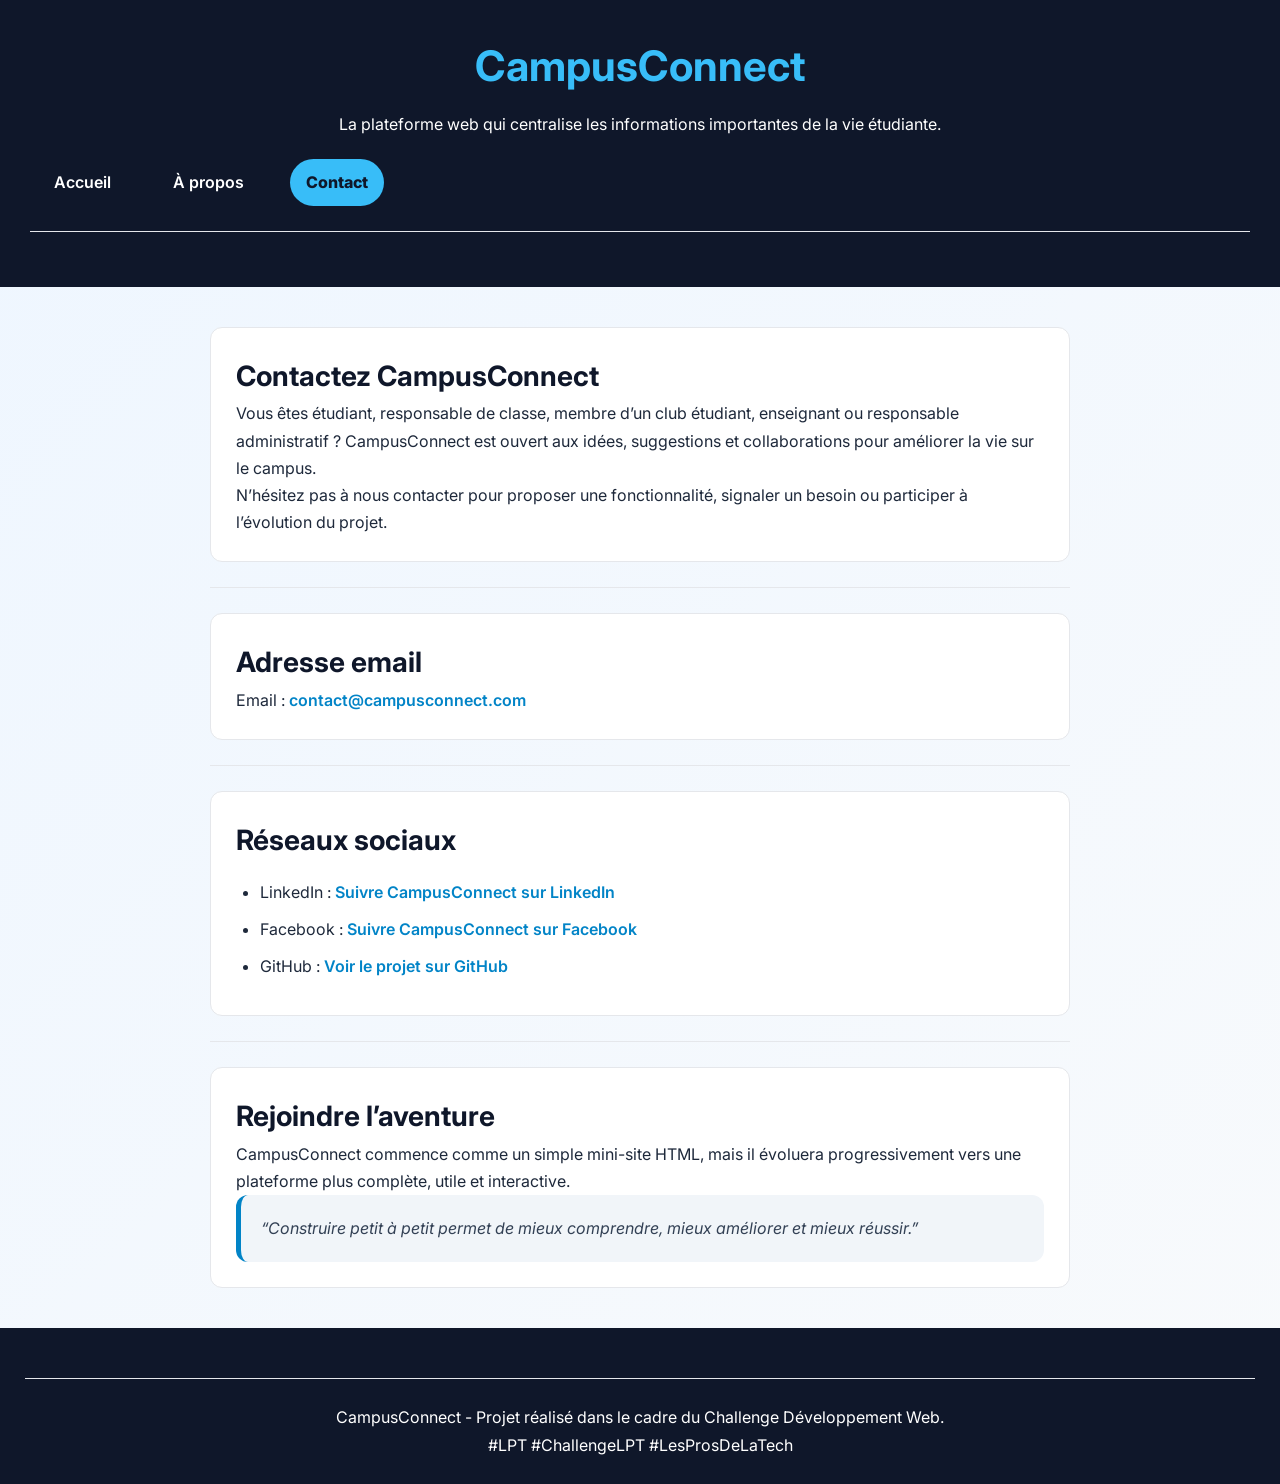
<file: contact.html>
<!doctype html>
<html lang="fr">
  <head>
    <!-- Encodage pour afficher correctement les accents -->
    <meta charset="UTF-8" />

    <!-- Adaptation de la page aux écrans mobiles -->
    <meta name="viewport" content="width=device-width, initial-scale=1.0" />

    <!-- Titre visible dans l'onglet du navigateur -->
    <title>CampusConnect - Contact</title>
    <!-- Google Fonts -->
    <link rel="preconnect" href="https://fonts.googleapis.com" />
    <link rel="preconnect" href="https://fonts.gstatic.com" crossorigin />

    <link
      href="https://fonts.googleapis.com/css2?family=Inter:wght@400;500;600;700;800&display=swap"
      rel="stylesheet"
    />

    <!-- Fichier CSS global -->
    <link rel="stylesheet" href="style.css" />
  </head>

  <body>
    <!-- En-tête identique sur les 3 pages -->
    <header>
      <h1>CampusConnect</h1>

      <p>
        La plateforme web qui centralise les informations importantes de la vie
        étudiante.
      </p>

      <!-- Navigation principale du mini-site -->
      <nav class="main-nav">
        <a href="index.html">Accueil</a>
        <a href="about.html">À propos</a>
        <a href="contact.html" class="active">Contact</a>
      </nav>

      <hr />
    </header>

    <!-- Contenu principal de la page contact -->
    <main>
      <!-- Message d'invitation -->
      <section>
        <h2>Contactez CampusConnect</h2>

        <p>
          Vous êtes étudiant, responsable de classe, membre d’un club étudiant,
          enseignant ou responsable administratif ? CampusConnect est ouvert aux
          idées, suggestions et collaborations pour améliorer la vie sur le
          campus.
        </p>

        <p>
          N’hésitez pas à nous contacter pour proposer une fonctionnalité,
          signaler un besoin ou participer à l’évolution du projet.
        </p>
      </section>

      <hr />

      <!-- Coordonnées -->
      <section>
        <h2>Adresse email</h2>

        <p>
          Email :
          <a href="mailto:contact@campusconnect.com">
            contact@campusconnect.com
          </a>
        </p>
      </section>

      <hr />

      <!-- Réseaux sociaux -->
      <section>
        <h2>Réseaux sociaux</h2>

        <ul>
          <li>
            LinkedIn :
            <a
              href="https://www.linkedin.com"
              target="_blank"
              rel="noopener noreferrer"
            >
              Suivre CampusConnect sur LinkedIn
            </a>
          </li>

          <li>
            Facebook :
            <a
              href="https://www.facebook.com"
              target="_blank"
              rel="noopener noreferrer"
            >
              Suivre CampusConnect sur Facebook
            </a>
          </li>

          <li>
            GitHub :
            <a
              href="https://github.com"
              target="_blank"
              rel="noopener noreferrer"
            >
              Voir le projet sur GitHub
            </a>
          </li>
        </ul>
      </section>

      <hr />

      <!-- Invitation finale -->
      <section>
        <h2>Rejoindre l’aventure</h2>

        <p>
          CampusConnect commence comme un simple mini-site HTML, mais il
          évoluera progressivement vers une plateforme plus complète, utile et
          interactive.
        </p>

        <blockquote>
          “Construire petit à petit permet de mieux comprendre, mieux améliorer
          et mieux réussir.”
        </blockquote>
      </section>
    </main>

    <!-- Pied de page identique sur les 3 pages -->
    <footer>
      <hr />

      <p>
        CampusConnect - Projet réalisé dans le cadre du Challenge Développement
        Web.
      </p>

      <p>#LPT #ChallengeLPT #LesProsDeLaTech</p>
    </footer>
  </body>
</html>
</file>
<file: style.css>
/* 
    Style général de la page.
*/
body {
    font-family: "Poppins", Arial, sans-serif;
    background: linear-gradient(135deg, #eef6ff, #ffffff);
    color: #1f2937;
    margin: 0;
    padding: 0;
    line-height: 1.6;
}

/* 
    En-tête principal.
*/
header {
    background-color: #0f172a;
    color: white;
    padding: 30px;
    text-align: center;
}

/* 
    Titre principal h1.
*/
h1 {
    color: #38bdf8;
    font-size: 42px;
    margin-bottom: 10px;
}

/* 
    Sous-titres de section.
*/
h2 {
    color: #0f172a;
    font-size: 28px;
}

/* 
    Navigation principale.
*/
nav {
    margin-top: 20px;
}

/* 
    Style général des liens.
*/
a {
    color: #0284c7;
    text-decoration: none;
    font-weight: 600;
}

/* 
    Effet simple quand la souris passe sur un lien.
*/
a:hover {
    color: #0369a1;
    text-decoration: underline;
}

/* 
    Liens dans le header.
*/
header a {
    color: #ffffff;
    margin: 0 8px;
}

/* 
    Zone principale du contenu.
*/
main {
    max-width: 900px;
    margin: 40px auto;
    padding: 0 20px;
}

/* 
    Sections de contenu.
*/
section {
    background-color: #ffffff;
    padding: 25px;
    margin-bottom: 25px;
    border-radius: 12px;
    border: 1px solid #e5e7eb;
}

/* 
    Image principale.
*/
img {
    max-width: 100%;
    height: auto;
    border-radius: 12px;
}

/* 
    Listes de fonctionnalités.
*/
ul {
    padding-left: 25px;
}

/* 
    Éléments de liste.
*/
li {
    margin-bottom: 8px;
}

/* 
    Elle met en valeur un élément important.
*/
.highlight {
    background-color: #15263e;
    padding: 18px;
    border-left: 5px solid #0284c7;
    border-radius: 8px;
    font-weight: 600;
}

/* 
    Pied de page.
*/
footer {
    background-color: #0f172a;
    color: white;
    text-align: center;
    padding: 25px;
    margin-top: 40px;
}

/* 
    Ligne de séparation.
*/
hr {
    border: none;
    border-top: 1px solid #e5e7eb;
    margin: 25px 0;
}

/*
CSS appliqué au block Box Model
*/

.box {
    background-color: #e0f2fe;
    color: #0f172a;

    /* 
    bordure visible autour de la boîte.
    */
    border: 3px solid #0284c7;

    /* 
        espace intérieur entre le texte et la bordure.
    */
    padding: 25px;

    /* 
    espace extérieur autour de la boîte.
    */
    margin: 30px 0;

    /* 
    arrondir les coins de la boîte.
    */
    border-radius: 16px;

    /* 
    rendre l'effet hover plus fluide.
    */
    transition: 0.3s ease;
}

/* 
    Titre à l'intérieur de la boîte.
*/
.box h3 {
    margin-top: 0;
    color: #0369a1;
}

/* 
 effet au survol de la boîte.
*/
.box:hover {
    background-color: #bae6fd;
    box-shadow: 0 10px 25px rgba(2, 132, 199, 0.25);
}


/* Section des services */
.services-section {
    margin: 40px 0;
}

/* Conteneur Flexbox */
.cards-container {
    display: flex;
    justify-content: center;
    align-items: stretch;
    gap: 20px;
}

/* Style commun des cartes */
.card {
    flex: 1;
    padding: 20px;
    border-radius: 12px;
    border: 2px solid #ddd;
    background-color: white;
}

/* Carte 1 */
.card-annonces {
    border-color: #0284c7;
    background-color: #e0f2fe;
}

/* Carte 2 */
.card-ressources {
    border-color: #16a34a;
    background-color: #dcfce7;
}

/* Carte 3 */
.card-opportunites {
    border-color: #7c3aed;
    background-color: #ede9fe;
}

/* Bonus responsive */
@media (max-width: 768px) {
    .cards-container {
        flex-direction: column;
    }
}

/* Section de la carte profil */
.profile-section {
    margin: 50px 0;
    text-align: center;
}

/* Carte de présentation */
.profile-card {
    max-width: 380px;
    margin: 30px auto;
    padding: 30px;
    background-color: #ffffff;
    border-radius: 20px;
    box-shadow: 0 12px 30px rgba(15, 23, 42, 0.15);
    text-align: center;
}

/* Image ronde */
.profile-image {
    width: 130px;
    height: 130px;
    border-radius: 50%;
    object-fit: cover;
    border: 4px solid #0284c7;
    margin-bottom: 20px;
}

/* Nom ou titre du projet */
.profile-card h3 {
    font-size: 28px;
    font-weight: 700;
    letter-spacing: 0.5px;
    color: #0f172a;
    margin-bottom: 8px;
}

/* Sous-titre */
.profile-subtitle {
    font-size: 15px;
    font-weight: 600;
    letter-spacing: 1px;
    color: #0284c7;
    text-transform: uppercase;
    margin-bottom: 16px;
}

/* Description courte */
.profile-description {
    font-size: 16px;
    line-height: 1.6;
    color: #334155;
    margin-bottom: 24px;
}

/* Bouton stylisé */
.profile-button {
    display: inline-block;
    padding: 12px 22px;
    background-color: #0284c7;
    color: #ffffff;
    text-decoration: none;
    border-radius: 999px;
    font-weight: 600;
    transition: 0.3s ease;
}

/* effet hover */
.profile-button:hover {
    background-color: #042334;
    transform: translateY(-3px);
}

/* Responsive mobile */
@media (max-width: 768px) {
    .profile-card {
        max-width: 100%;
        padding: 24px;
    }

    .profile-image {
        width: 110px;
        height: 110px;
    }

    .profile-card h3 {
        font-size: 24px;
    }
}

/* ============================= */
/* IDENTITÉ VISUELLE GLOBALE */
/* ============================= */

* {
    margin: 0;
    padding: 0;
    box-sizing: border-box;
}

body {
    font-family: "Inter", Arial, sans-serif;
    background: linear-gradient(135deg, #eef6ff, #f8fafc);
    color: #1e293b;
    line-height: 1.7;
}

/* ============================= */
/* HEADER */
/* ============================= */

.site-header {
    background: linear-gradient(135deg, #0f172a, #1e3a8a);
    color: #ffffff;
    padding: 32px 24px;
}

.header-content {
    max-width: 1100px;
    margin: 0 auto;
    display: flex;
    justify-content: space-between;
    align-items: center;
    gap: 30px;
}

.site-header h1 {
    font-size: 38px;
    font-weight: 800;
    letter-spacing: -1px;
    margin-bottom: 6px;
}

.site-header p {
    color: #dbeafe;
    font-size: 16px;
}

/* ============================= */
/* NAVIGATION */
/* ============================= */

.main-nav {
    display: flex;
    gap: 14px;
    flex-wrap: wrap;
}

/* Style général des liens du menu */
.main-nav a {
    color: #ffffff;
    text-decoration: none;
    font-weight: 600;
    padding: 10px 16px;
    border-radius: 999px;
    transition: all 0.3s ease;
}

/* Effet au survol */
.main-nav a:hover {
    background-color: #38bdf8;
    color: #0f172a;
    transform: translateY(-2px);
}

/* menu actif */
.main-nav a.active {
    background-color: #38bdf8;
    color: #0f172a;
    font-weight: 800;
}

/* ============================= */
/* CONTENU PRINCIPAL */
/* ============================= */

.page-content {
    max-width: 1100px;
    margin: 48px auto;
    padding: 0 24px;
}

.content-section {
    background-color: #ffffff;
    padding: 32px;
    margin-bottom: 28px;
    border-radius: 20px;
    border: 1px solid #e2e8f0;
    box-shadow: 0 12px 30px rgba(15, 23, 42, 0.08);
}

.content-section h2 {
    color: #0f172a;
    font-size: 30px;
    font-weight: 800;
    margin-bottom: 16px;
    letter-spacing: -0.5px;
}

.content-section p {
    font-size: 17px;
    color: #334155;
    margin-bottom: 16px;
}

/* ============================= */
/* IMAGES */
/* ============================= */

img {
    max-width: 100%;
    height: auto;
    border-radius: 18px;
    margin: 18px 0;
}

/* ============================= */
/* LISTES */
/* ============================= */

ul,
ol {
    padding-left: 24px;
    margin-top: 14px;
}

li {
    margin-bottom: 10px;
}

/* ============================= */
/* LIENS ET BOUTONS */
/* ============================= */

a {
    color: #0284c7;
    font-weight: 600;
    text-decoration: none;
    transition: all 0.3s ease;
}

a:hover {
    color: #0369a1;
}

.button,
.profile-button {
    display: inline-block;
    background-color: #0284c7;
    color: #ffffff;
    padding: 12px 22px;
    border-radius: 999px;
    font-weight: 700;
    text-decoration: none;
    transition: all 0.3s ease;
}

.button:hover,
.profile-button:hover {
    background-color: #0f172a;
    color: #ffffff;
    transform: translateY(-3px);
    box-shadow: 0 10px 22px rgba(15, 23, 42, 0.2);
}

/* ============================= */
/* CARTES FLEXBOX */
/* ============================= */

.cards-container {
    display: flex;
    justify-content: center;
    align-items: stretch;
    gap: 24px;
    margin-top: 24px;
}

.card {
    flex: 1;
    padding: 24px;
    border-radius: 18px;
    border: 2px solid #e2e8f0;
    background-color: #ffffff;
    transition: all 0.3s ease;
}

.card:hover {
    transform: translateY(-5px);
    box-shadow: 0 14px 28px rgba(15, 23, 42, 0.12);
}

.card-annonces {
    border-color: #0284c7;
    background-color: #e0f2fe;
}

.card-ressources {
    border-color: #16a34a;
    background-color: #dcfce7;
}

.card-opportunites {
    border-color: #7c3aed;
    background-color: #ede9fe;
}

/* ============================= */
/* CARTE DE PRÉSENTATION */
/* ============================= */

.profile-section {
    text-align: center;
}

.profile-card {
    max-width: 420px;
    margin: 28px auto;
    padding: 32px;
    background-color: #ffffff;
    border-radius: 24px;
    box-shadow: 0 16px 36px rgba(15, 23, 42, 0.16);
    border: 1px solid #e2e8f0;
}

.profile-image {
    width: 130px;
    height: 130px;
    border-radius: 50%;
    object-fit: cover;
    border: 5px solid #38bdf8;
}

.profile-card h3 {
    font-size: 28px;
    color: #0f172a;
    margin-top: 16px;
    margin-bottom: 8px;
}

.profile-subtitle {
    text-transform: uppercase;
    letter-spacing: 1px;
    color: #0284c7;
    font-size: 14px;
    font-weight: 800;
}

/* ============================= */
/* BLOCKQUOTE */
/* ============================= */

blockquote {
    background-color: #f1f5f9;
    border-left: 5px solid #0284c7;
    padding: 20px;
    border-radius: 12px;
    font-style: italic;
    color: #334155;
}

/* ============================= */
/* FOOTER */
/* ============================= */

.site-footer {
    background-color: #0f172a;
    color: #cbd5e1;
    text-align: center;
    padding: 28px 20px;
    margin-top: 50px;
}

.site-footer p {
    margin-bottom: 6px;
}

/* ============================= */
/* RESPONSIVE MOBILE */
/* ============================= */

@media (max-width: 768px) {
    .header-content {
        flex-direction: column;
        text-align: center;
    }

    .site-header h1 {
        font-size: 30px;
    }

    .main-nav {
        justify-content: center;
    }

    .page-content {
        margin: 30px auto;
        padding: 0 16px;
    }

    .content-section {
        padding: 24px;
    }

    .content-section h2 {
        font-size: 24px;
    }

    .cards-container {
        flex-direction: column;
    }

    .profile-card {
        max-width: 100%;
        padding: 24px;
    }
}
</file>
